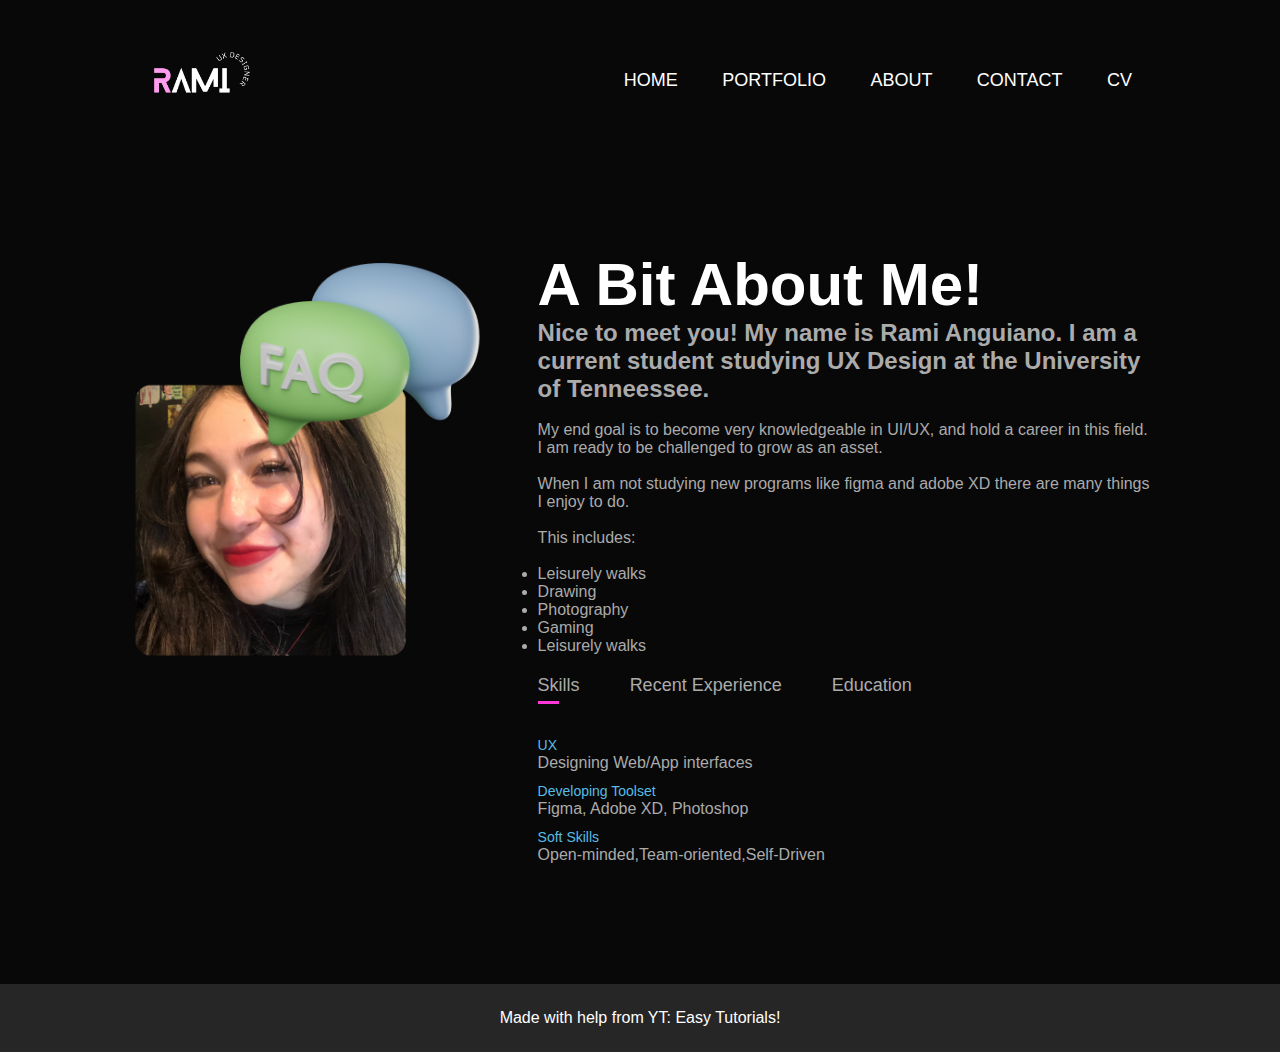
<file: ABOUTME.html>
<!DOCTYPE html>
<html lang="en">
<head>
    <meta charset="UTF-8">
    <meta http-equiv="X-UA-Compatible" content="IE=edge">
    <meta name="viewport" content="width=device-width, initial-scale=1.0">
    <title>Rami's Portfolio</title>
    <link rel="stylesheet" href="style.css"
</head>
<body> 
<div id="header">
   <div class="container"> 
       <nav>
       <img src="Black%20And%20White%20Rakia%20Design%20Studio%20Logo.png" class="logo">
            <ul> 
           <li><a href="index.html">HOME</a></li>
           <li><a href="PORTFOLIO.html">PORTFOLIO</a></li>
           <li><a href="ABOUTME.html">ABOUT</a></li>
           <li><a href="#">CONTACT</a></li>
            <li><a href="#">CV</a></li>
           </ul>
       </nav>
    </div>
</div>
      <!----------------------ABOUTME------------------>
<div id="about">
    <div class="container">
        <div class="row">
            <div class="about-col-1">
                <img src ="PORTRAIT%20PHOT%20ASSET.png">
            </div>
            <div class="about-col-2">
                <h1 class="sub-title">A Bit About Me!</h1>
                <h2> Nice to meet you! My name is Rami Anguiano. I am a current student studying UX Design at the University of Tenneessee.</h2>
                <p> <br>
                   My end 
goal is to become very knowledgeable in UI/UX, and hold a career 
in this field. I am ready to be challenged to grow as an asset. <br><br>
                    When I am not studying new programs like figma and adobe XD there are many things I enjoy to do. <br><br> This includes: 
                    <br> <br>
                    <li>Leisurely walks</li>
                    <li>Drawing</li>
                    <li>Photography</li>
                    <li>Gaming</li>
                    <li>Leisurely walks</li>
                </p>

                <div class="tab-titles">
                    <p class="tab-links active-link" onclick="opentab('skills')">Skills</p>
                    <p class="tab-links" onclick="opentab('experience')">Recent Experience</p>
                    <p class="tab-links" onclick="opentab('education')">Education</p>
                </div>
                <div class="tab-contents active-tab" id="skills">
                    <ul>
                        <li><span>UX</span><br>Designing Web/App interfaces</li>
                        <li><span>Developing Toolset</span><br>Figma, Adobe XD, Photoshop</li>
                        <li><span>Soft Skills</span><br>Open-minded,Team-oriented,Self-Driven</li>
                    </ul>
                </div>
                <div class="tab-contents" id="experience">
                    <ul>
                        <li><span>Current</span><br>Looking for employment/ internships</li>
                        <li><span>05-2022 to 11/2022</span><br>Full-Time Care Partner</li>
                        <li><span>04/2022 to 07/2022</span><br>Retail Associate for TJX MARSHALLS</li>
                        <li><span>08/2021 to 01/2022</span><br>Resident Assistant for Austin Peay State University.</li>
                    </ul>
                </div>
                <div class="tab-contents" id="education">
                    <ul>
                        <li><span>2023-current</span><br>Working on GOOGLE UX Certification</li>
                        <li><span>2022-2023</span><br>Currently working on BA-Information Sciences-UXD Concetration | Minor in Graphic Design </li>
                        <li><span>2020-2021</span><br>Studied at Austin Peay State University</li>
                    </ul>
                </div>
            </div>
        </div>
    </div>
</div>
      <!-- ---------services---------------- -->
<!--------FOOTER------>
  <div class="copyright">
        <p> Made with help from YT: Easy Tutorials!<i class="fas fa-heart">
    </div>
</div>



<script>

    var tablinks = document.getElementsByClassName("tab-links");
    var tabcontents = document.getElementsByClassName("tab-contents");

    function opentab(tabname){
        for(tablink of tablinks){
            tablink.classList.remove("active-link");
        }
        for(tabcontent of tabcontents){
            tabcontent.classList.remove("active-tab");
        }
        event.currentTarget.classList.add("active-link");
        document.getElementById(tabname).classList.add("active-tab");
    }

</script>

<script>

    var sidemeu = document.getElementById("sidemenu");

    function openmenu(){
        sidemeu.style.right = "0";
    }
    function closemenu(){
        sidemeu.style.right = "-200px";
    }

</script>
<script>
    const scriptURL = '< add you own link here >' // add your own app script link here
    const form = document.forms['submit-to-google-sheet']
    const msg = document.getElementById("msg")
  
    form.addEventListener('submit', e => {
      e.preventDefault()
      fetch(scriptURL, { method: 'POST', body: new FormData(form)})
        .then(response => {
            msg.innerHTML = "Message sent successfully"
            setTimeout(function(){
                msg.innerHTML = ""
            },5000)
            form.reset()
        })
        .catch(error => console.error('Error!', error.message))
    })
  </script>
   
   
    
</body> 
</html > 
          
          
          
          
          
          
          
          
          
          </body> 
</html >
</file>
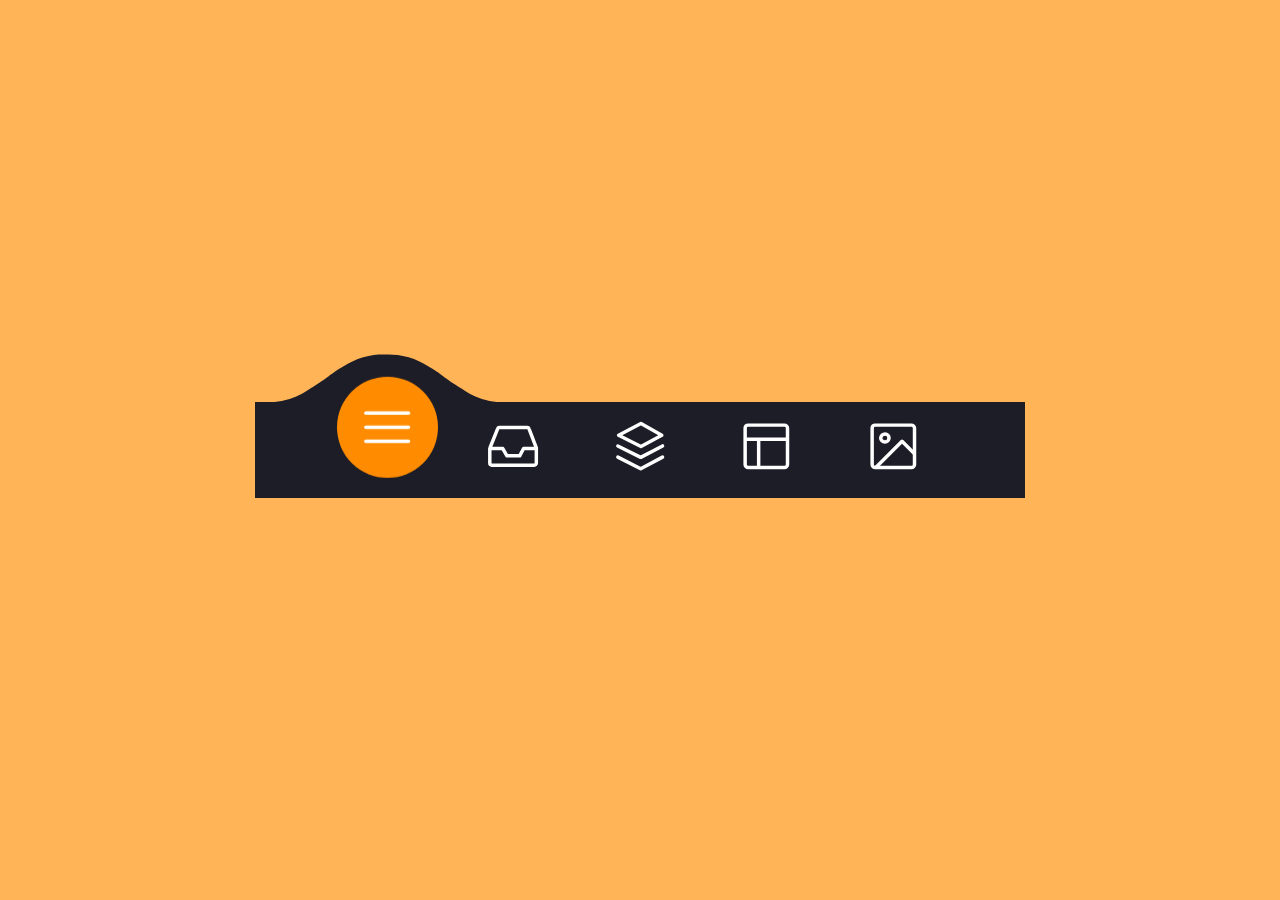
<file: EXPERIMENT.HTML>
<!DOCTYPE html>
<html lang="en">
<head>
    <meta charset="UTF-8">
    <meta http-equiv="X-UA-Compatible" content="IE=edge">
    <meta name="viewport" content="width=device-width, initial-scale=1.0">
    <title>Rami's Portfolio</title>
    <link rel="stylesheet" href=".experiment.css"> 
          <link rel="stylesheet" href="javasheet.js">
<menu class="menu">
    
    <button class="menu__item active" style="--bgColorItem: #ff8c00;" >
      <svg class="icon" viewBox="0 0 24 24">
        <path d="M3.8,6.6h16.4"/>
        <path d="M20.2,12.1H3.8"/>
        <path d="M3.8,17.5h16.4"/>
      </svg>
    </button>

    <button class="menu__item" style="--bgColorItem: #f54888;">
      <svg class="icon" viewBox="0 0 24 24">
        <path  d="M6.7,4.8h10.7c0.3,0,0.6,0.2,0.7,0.5l2.8,7.3c0,0.1,0,0.2,0,0.3v5.6c0,0.4-0.4,0.8-0.8,0.8H3.8
        C3.4,19.3,3,19,3,18.5v-5.6c0-0.1,0-0.2,0.1-0.3L6,5.3C6.1,5,6.4,4.8,6.7,4.8z"/>
        <path  d="M3.4,12.9H8l1.6,2.8h4.9l1.5-2.8h4.6"/>
      </svg>
    </button>

    <button class="menu__item" style="--bgColorItem: #4343f5;" >
      <svg class="icon" viewBox="0 0 24 24">
      <path  d="M3.4,11.9l8.8,4.4l8.4-4.4"/>
      <path  d="M3.4,16.2l8.8,4.5l8.4-4.5"/>
      <path  d="M3.7,7.8l8.6-4.5l8,4.5l-8,4.3L3.7,7.8z"/>
    </button>

    <button class="menu__item" style="--bgColorItem: #e0b115;" > 
      <svg class="icon" viewBox="0 0 24 24" >
        <path  d="M5.1,3.9h13.9c0.6,0,1.2,0.5,1.2,1.2v13.9c0,0.6-0.5,1.2-1.2,1.2H5.1c-0.6,0-1.2-0.5-1.2-1.2V5.1
          C3.9,4.4,4.4,3.9,5.1,3.9z"/>
        <path  d="M4.2,9.3h15.6"/>
        <path  d="M9.1,9.5v10.3"/>
    </button>

    <button class="menu__item" style="--bgColorItem:#65ddb7;">
      <svg class="icon" viewBox="0 0 24 24" >
        <path  d="M5.1,3.9h13.9c0.6,0,1.2,0.5,1.2,1.2v13.9c0,0.6-0.5,1.2-1.2,1.2H5.1c-0.6,0-1.2-0.5-1.2-1.2V5.1
          C3.9,4.4,4.4,3.9,5.1,3.9z"/>
        <path  d="M5.5,20l9.9-9.9l4.7,4.7"/>
        <path  d="M10.4,8.8c0,0.9-0.7,1.6-1.6,1.6c-0.9,0-1.6-0.7-1.6-1.6C7.3,8,8,7.3,8.9,7.3C9.7,7.3,10.4,8,10.4,8.8z"/>
      </svg>
    </button>

    <div class="menu__border"></div>

  </menu>

  <div class="svg-container">
    <svg viewBox="0 0 202.9 45.5" >
      <clipPath id="menu" clipPathUnits="objectBoundingBox" transform="scale(0.0049285362247413 0.021978021978022)">
        <path  d="M6.7,45.5c5.7,0.1,14.1-0.4,23.3-4c5.7-2.3,9.9-5,18.1-10.5c10.7-7.1,11.8-9.2,20.6-14.3c5-2.9,9.2-5.2,15.2-7
          c7.1-2.1,13.3-2.3,17.6-2.1c4.2-0.2,10.5,0.1,17.6,2.1c6.1,1.8,10.2,4.1,15.2,7c8.8,5,9.9,7.1,20.6,14.3c8.3,5.5,12.4,8.2,18.1,10.5
          c9.2,3.6,17.6,4.2,23.3,4H6.7z"/>
      </clipPath>
    </svg>
  </div>
</file>
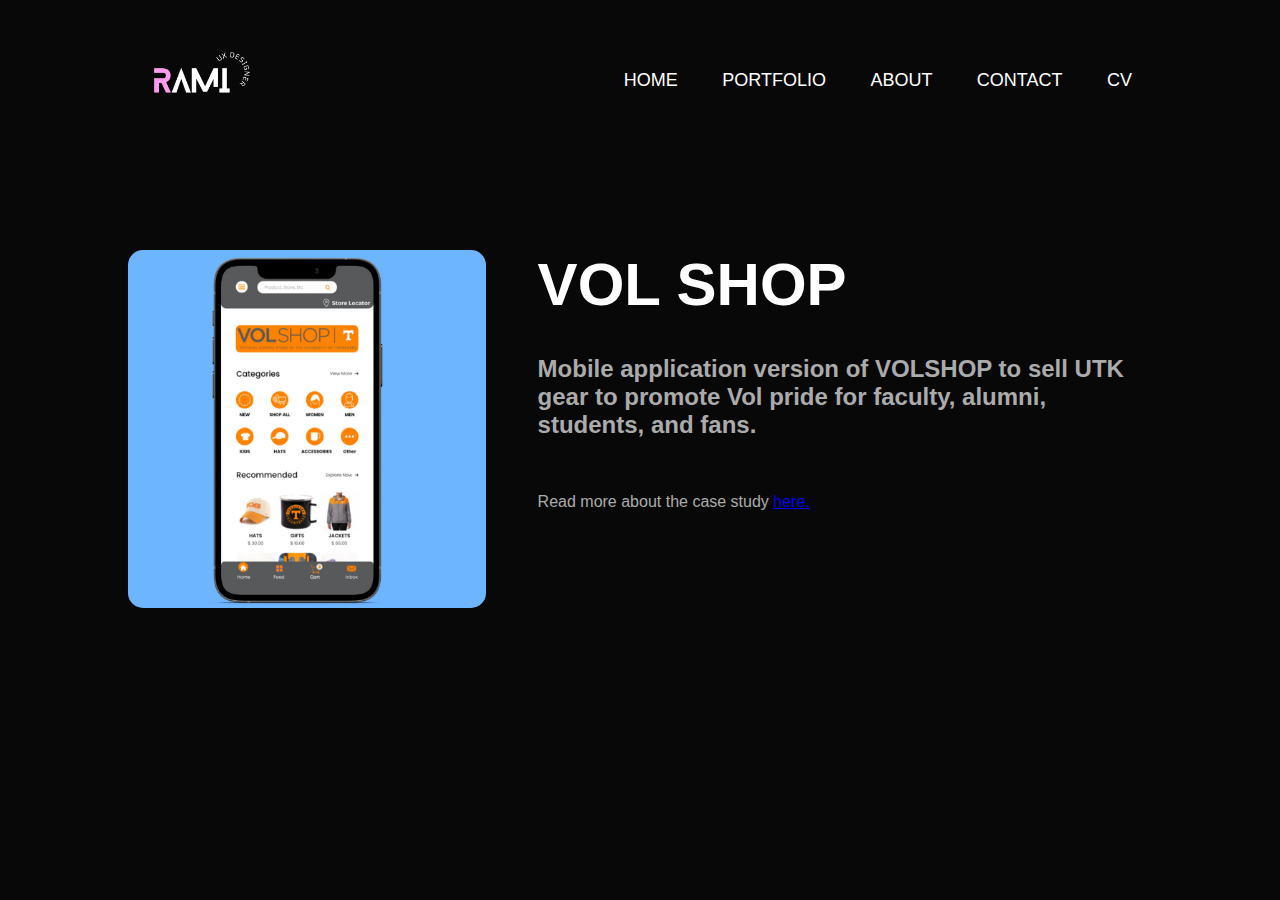
<file: PORTFOLIO.html>
<!DOCTYPE html>
<html lang="en">
<head>
    <meta charset="UTF-8">
    <meta http-equiv="X-UA-Compatible" content="IE=edge">
    <meta name="viewport" content="width=device-width, initial-scale=1.0">
    <title>Rami's Portfolio</title>
    <link rel="stylesheet" href="style.css"
</head>
<body> 
<div id="header">
   <div class="container"> 
       <nav>
       <img src="Black%20And%20White%20Rakia%20Design%20Studio%20Logo.png" class="logo">
            <ul> 
           <li><a href="index.html">HOME</a></li>
           <li><a href="PORTFOLIO.html">PORTFOLIO</a></li>
           <li><a href="ABOUTME.html">ABOUT</a></li>
           <li><a href="#contact">CONTACT</a></li>
            <li><a href="#">CV</a></li>
           </ul>
       </nav>
    </div>
</div>

    <!----------------------ABOUTME------------------>


    <div id="about">
    <div class="container">
        <div class="row">
            <div class="about-col-1">
                <img src= "volshop preview.png">  
            </div>
            <div class="about-col-2">
                <h1 class="sub-title">VOL SHOP</h1> <BR><BR>
                <h2>Mobile application version of VOLSHOP to sell UTK gear to promote Vol pride for faculty, alumni, students, and fans. 
 </h2><BR><BR><BR>
                <p> Read more about the case study <span><a href="VOLSHOP.html">here.</a></p>
     </div>
     </div>
    


  </script>
   
</body> 
</html >
</file>
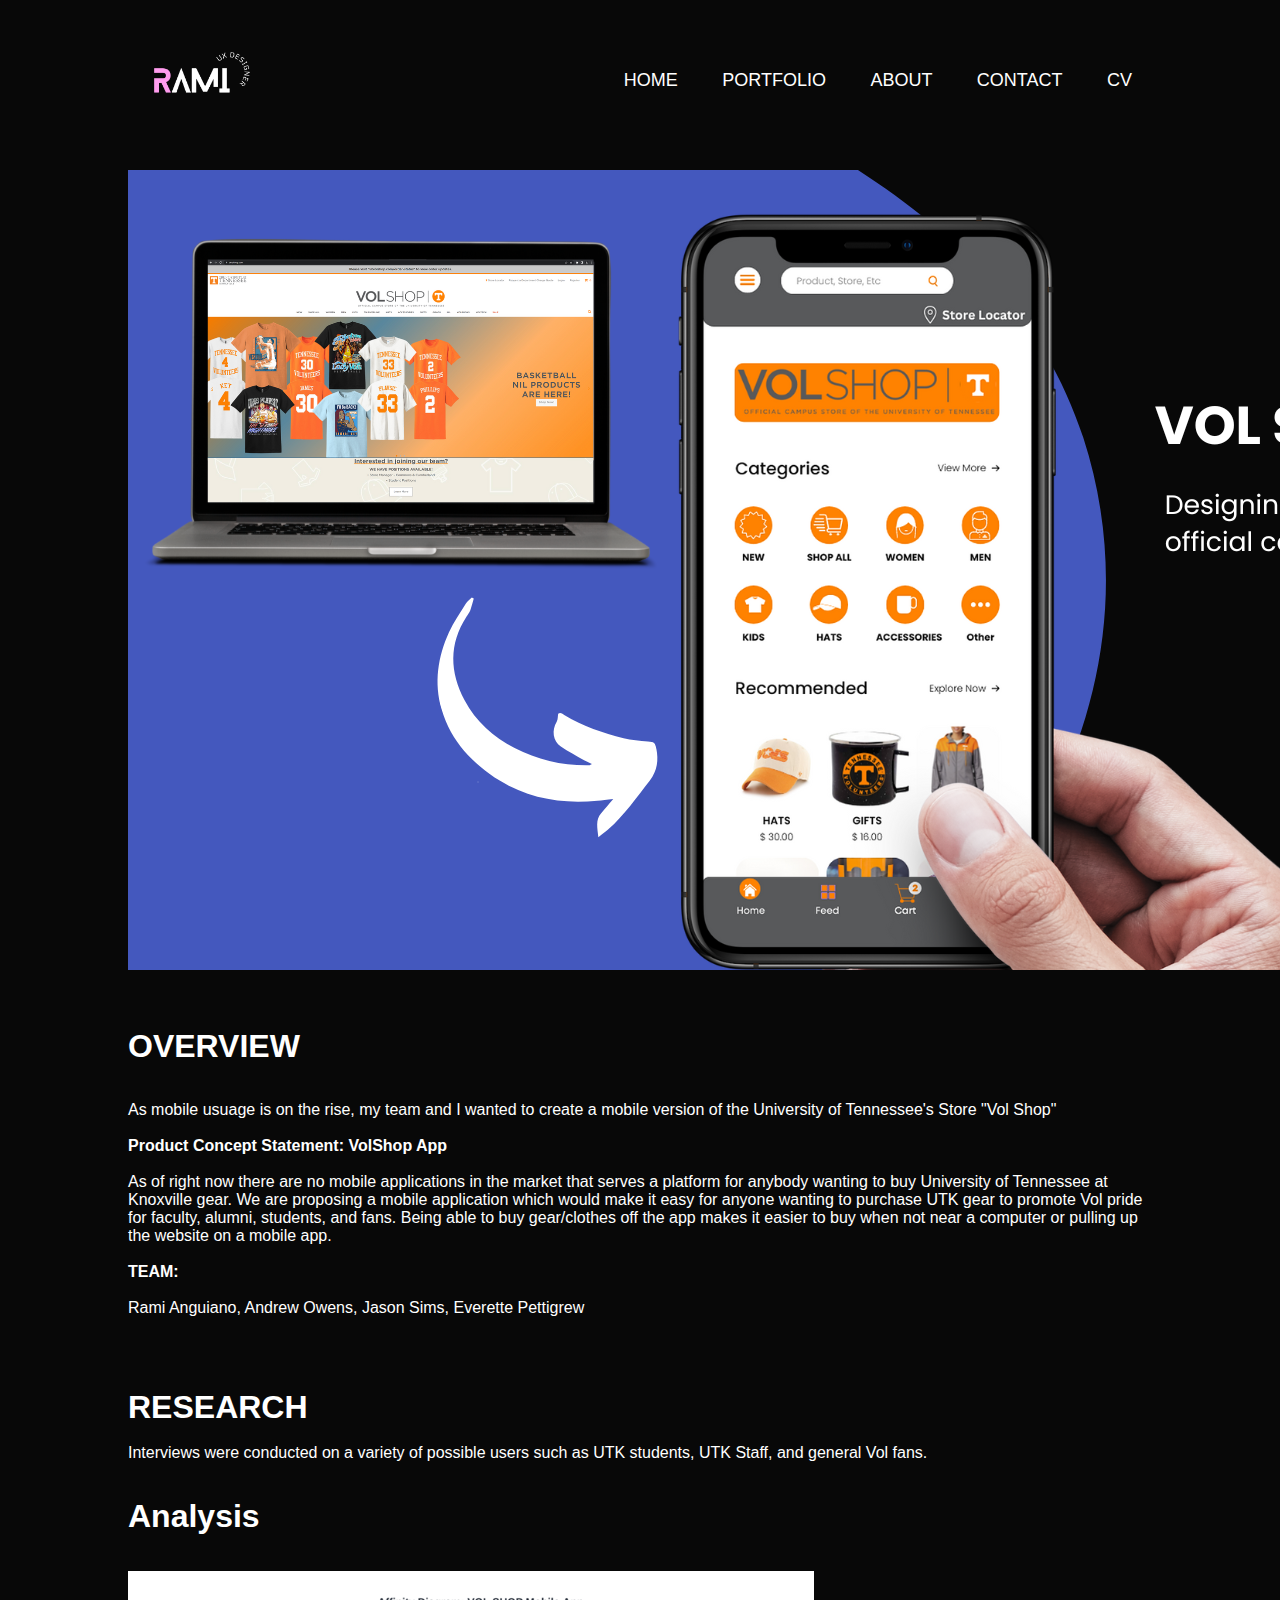
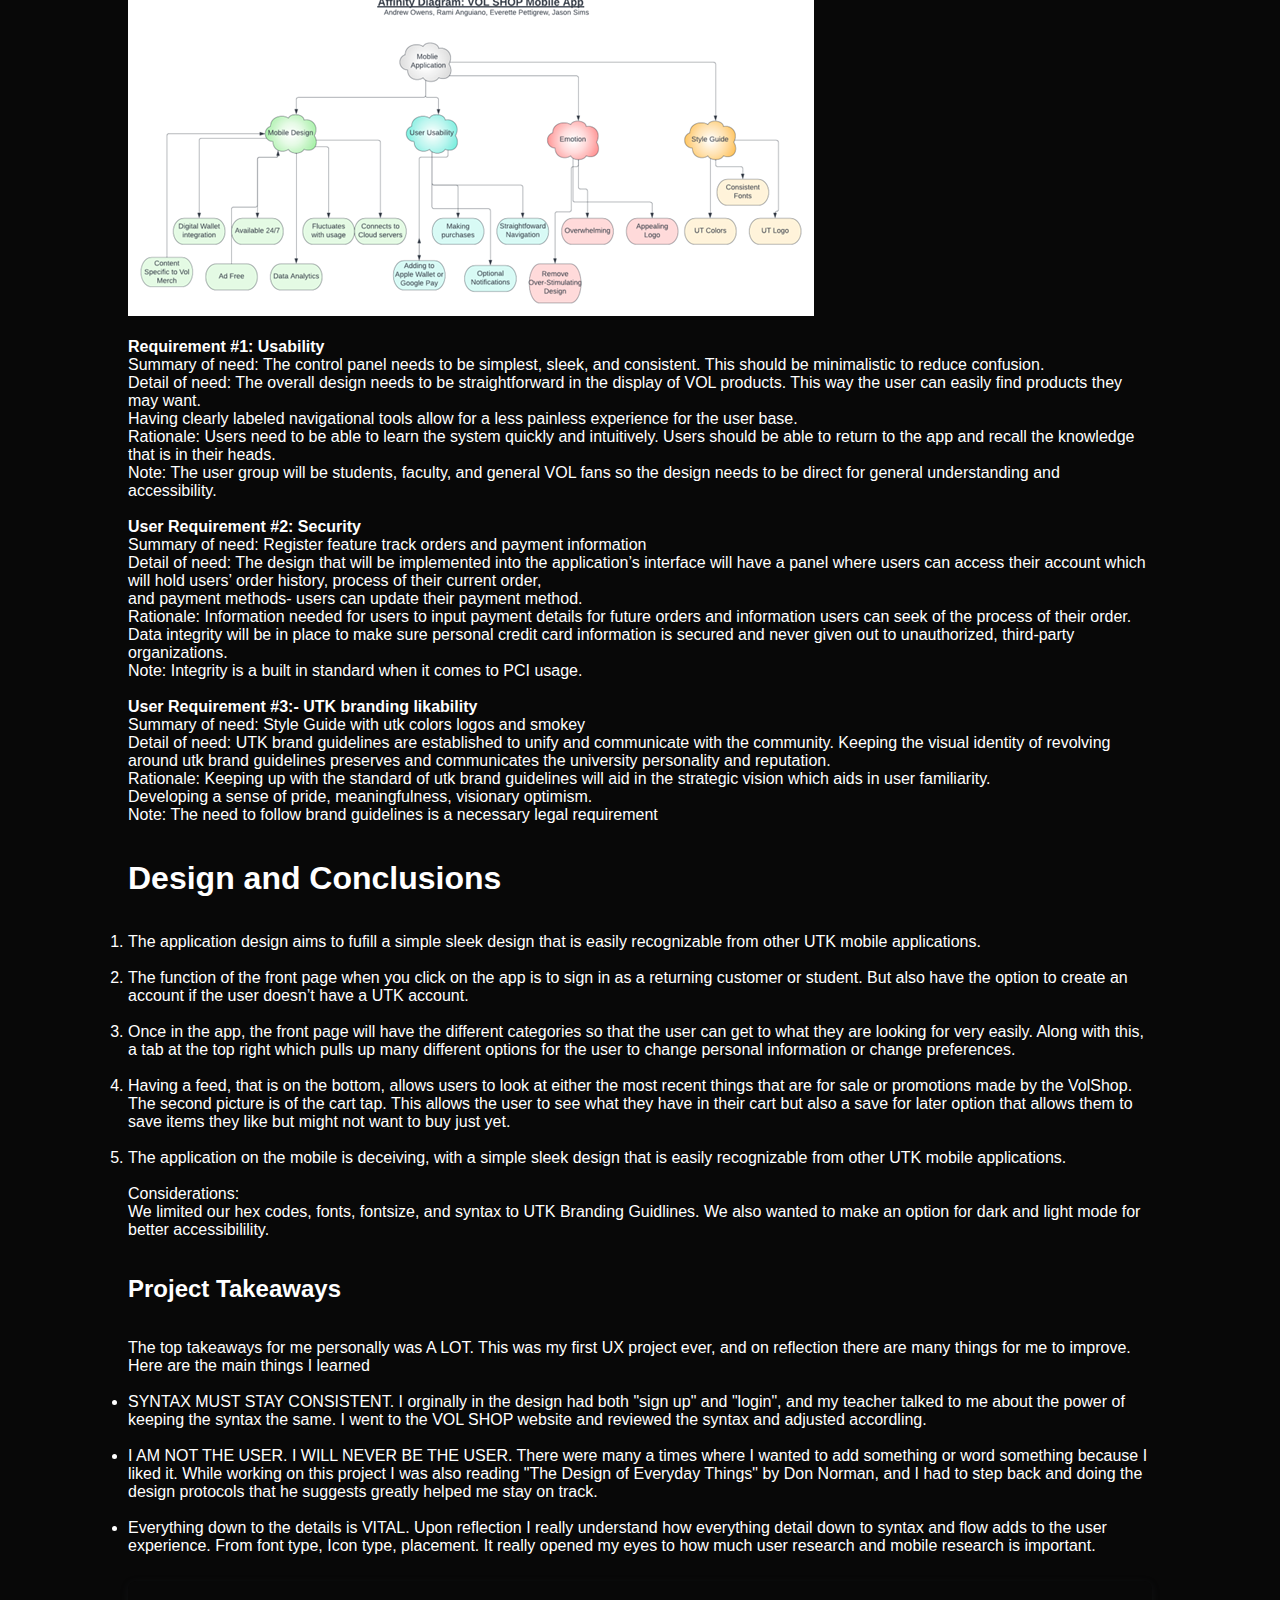
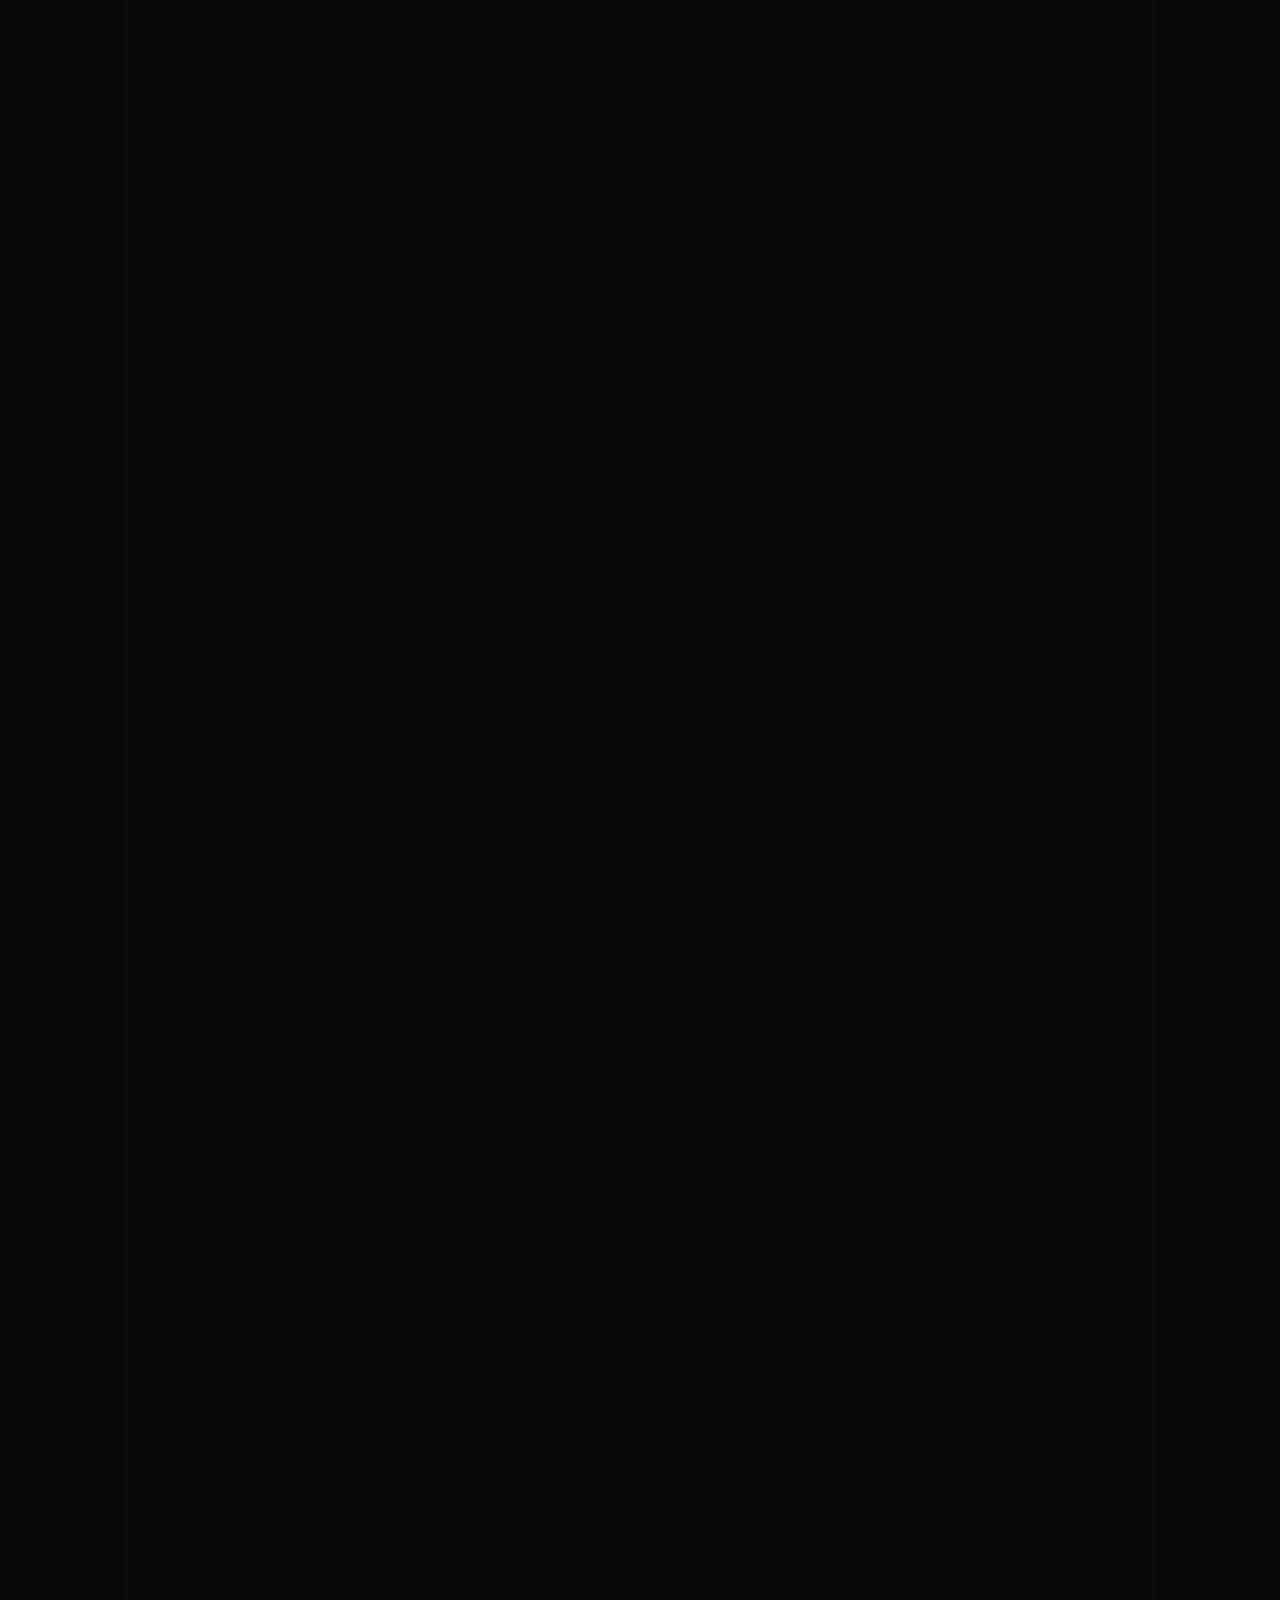
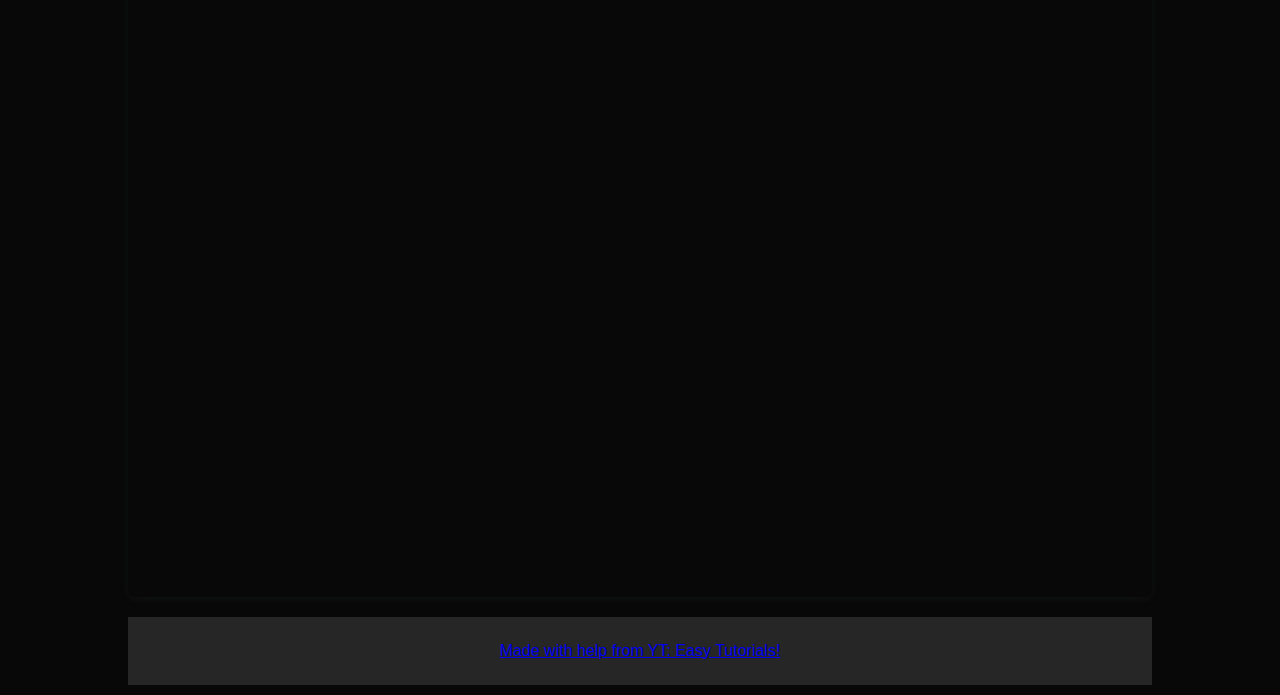
<file: VOLSHOP.html>
<!DOCTYPE html>
<html lang="en">
<head>
    <meta charset="UTF-8">
    <meta http-equiv="X-UA-Compatible" content="IE=edge">
    <meta name="viewport" content="width=device-width, initial-scale=1.0">
    <title>Rami's Portfolio</title>
    <link rel="stylesheet" href="style.css"
</head>
<body> 
<div id="header">
   <div class="container"> 
       <nav>
       <img src="Black%20And%20White%20Rakia%20Design%20Studio%20Logo.png" class="logo">
            <ul> 
           <li><a href="index.html">HOME</a></li>
           <li><a href="PORTFOLIO.html">PORTFOLIO</a></li>
           <li><a href="ABOUTME.html">ABOUT</a></li>
           <li><a href="#contact">CONTACT</a></li>
            <li><a href="#">CV</a></li>
           </ul>
       </nav>
    </div>
</div>
    <div class="container">
    <img src= "PORTFOLIO%20ASSEST%20(1920%20%C3%97%20200%20px).png"  
    </div>  <br><br> <br><br>
        
<!---idk man------>
           
 <h1>OVERVIEW</h1>   <br><br>
<P>As mobile usuage is on the rise, my team and I wanted to create a mobile version of the University of Tennessee's Store "Vol Shop" </P><br>
    
<p><strong>Product Concept Statement: VolShop App</strong> <br><br>
 As of right now there are no mobile applications in the market that serves a platform for anybody wanting to buy University of Tennessee at Knoxville gear. 
We are proposing a mobile application which would make it easy for anyone wanting to purchase UTK gear to promote Vol pride for faculty, alumni, students, and fans. 
Being able to buy gear/clothes off the app makes it easier to buy when not near a computer or pulling up the website on a mobile app. <br><br>
    <p><strong>TEAM:</strong> <br><br>
        <P>Rami Anguiano, Andrew Owens, Jason Sims, Everette Pettigrew
</P>
</p>    <br><br> <br><br>
<h1>RESEARCH</h1><br>
<p>Interviews were conducted on a variety of possible users such as UTK students, UTK Staff, and general Vol fans.  </p><br><br>
        
<H1>Analysis</H1><br><br>
   <img src="AFFINITY%20DIAGRAM.png">
        <br><br>
     <p>   <strong>Requirement #1: Usability </strong><br>
	Summary of need: The control panel needs to be simplest, sleek, and consistent. This should be minimalistic to reduce confusion.
<br>
	Detail of need: The overall design needs to be straightforward in the display of VOL products. This way the user can easily find products they may want.<br> Having clearly labeled navigational tools allow for a less painless experience for the user base. 
<br>
	Rationale:  Users need to be able to learn the system quickly and intuitively. Users should be able to return to the app and recall the knowledge that is in their heads.
<br>
	Note: The user group will be students, faculty, and general VOL fans so the design needs to be direct for general understanding and accessibility. 
<br><br>
<strong>User Requirement #2: Security</strong><br>
	Summary of need: Register feature track orders and payment information
<br>
	Detail of need: The design that will be implemented into the application’s interface will have a panel where users can access their account which will hold users’ order history, process of their current order, <br>and payment methods- users can update their payment method. 
<br>
	Rationale: Information needed for users to input payment details for future orders and information users can seek of the process of their order.<br> Data integrity will be in place to make sure personal credit card information is secured and never given out to unauthorized, third-party organizations. 
<br>
	Note: Integrity is a built in standard when it comes to PCI usage.
<br><br>
<strong>User Requirement #3:- UTK branding likability</strong><br> 
	Summary of need: Style Guide with utk colors logos and smokey
<br>
	Detail of need: UTK brand guidelines are established to unify and communicate with the community. Keeping the visual identity of revolving around utk brand guidelines preserves and communicates the university personality and reputation.
<br>
	Rationale:  Keeping up with the standard of utk brand guidelines will aid in the strategic vision which aids in user familiarity. <br>Developing a sense of pride, meaningfulness, visionary optimism.<br>
        Note:  The need to follow brand guidelines is a necessary legal requirement</p><br><br>
<h1>Design and Conclusions</h1><br><br>
        
  <ol>
        <li>The application design aims to fufill a simple sleek design that is easily recognizable from other UTK mobile applications. </li> <br>
          <li>The function of the front page when you click on the app is to sign in as a returning customer or student. But also have the option to create an account if the user doesn’t have a UTK account.  </li><br>
          <li>Once in the app, the front page will have the different categories so that the user can get to what they are looking for very easily. Along with this, a tab at the top right which pulls up many different options for the user to change personal information or change preferences.  </li><br>
          <li>Having a feed, that is on the bottom, allows users to look at either the most recent things that are for sale or promotions made by the VolShop. The second picture is of the cart tap. This allows the user to see what they have in their cart but also a save for later option that allows them to save items they like but might not want to buy just yet.</li> <br>
          <li>The application on the mobile is deceiving, with a simple sleek design that is easily recognizable from other UTK mobile applications.</li> 
        </ol>
        <br>
        <pr> Considerations:</pr>
        <p>We limited our hex codes, fonts, fontsize, and syntax to UTK Branding Guidlines. We also wanted to make an option for dark and light mode for better accessibilility.</p>
    <br> <br> 
        <h2>Project Takeaways</h2><br><br>
        <p>The top takeaways for me personally was A LOT. This was my first UX project ever, and on reflection there are many things for me to improve. Here are the main things I learned</p><br>
        <li>SYNTAX MUST STAY CONSISTENT. I orginally in the design had both "sign up" and "login", and my teacher talked to me about the power of keeping the syntax the same. I went to the VOL SHOP website and reviewed the syntax and adjusted accordling.</li><br>
        <li>I AM NOT THE USER. I WILL NEVER BE THE USER. There were many a times where I 
        wanted to add something or word something because I liked it. While working on this project I was also reading "The Design of Everyday Things" by Don Norman, and I had to step back and doing the design protocols that he suggests greatly helped me stay on track.</li><br>
         <li>Everything down to the details is VITAL. Upon reflection I really understand how everything detail down to syntax and flow adds to the user experience. From font type, Icon type, placement. It really opened my eyes to how much user research and mobile research is important.</li>

<div style="position: relative; width: 100%; height: 0; padding-top: 216.4251%;
 padding-bottom: 0; box-shadow: 0 2px 8px 0 rgba(63,69,81,0.16); margin-top: 1.6em; margin-bottom: 0.9em; overflow: hidden;
 border-radius: 8px; will-change: transform;">
  <iframe loading="lazy" style="position: absolute; width: 414px; height: 896px; top: 0; left: 0; border: none; padding: 0;margin: 0;"
    src="https:&#x2F;&#x2F;www.canva.com&#x2F;design&#x2F;DAFO70z2X8E&#x2F;watch?embed" allowfullscreen="allowfullscreen" allow="fullscreen">
  </iframe>
</div>
<a href="https:&#x2F;&#x2F;www.canva.com&#x2F;design&#x2F;DAFO70z2X8E&#x2F;watch?utm_content=DAFO70z2X8E&amp;utm_campaign=designshare&amp;utm_medium=embeds&amp;utm_source=link" target="_blank" rel="noopener">

    
 <!--------FOOTER------>
<!--------FOOTER------>
  <div class="copyright">
        <p> Made with help from YT: Easy Tutorials!<i class="fas fa-heart">
    </div>
</div>



<script>

    var tablinks = document.getElementsByClassName("tab-links");
    var tabcontents = document.getElementsByClassName("tab-contents");

    function opentab(tabname){
        for(tablink of tablinks){
            tablink.classList.remove("active-link");
        }
        for(tabcontent of tabcontents){
            tabcontent.classList.remove("active-tab");
        }
        event.currentTarget.classList.add("active-link");
        document.getElementById(tabname).classList.add("active-tab");
    }

</script>

<script>

    var sidemeu = document.getElementById("sidemenu");

    function openmenu(){
        sidemeu.style.right = "0";
    }
    function closemenu(){
        sidemeu.style.right = "-200px";
    }

</script>
<script>
    const scriptURL = '< add you own link here >' // add your own app script link here
    const form = document.forms['submit-to-google-sheet']
    const msg = document.getElementById("msg")
  
    form.addEventListener('submit', e => {
      e.preventDefault()
      fetch(scriptURL, { method: 'POST', body: new FormData(form)})
        .then(response => {
            msg.innerHTML = "Message sent successfully"
            setTimeout(function(){
                msg.innerHTML = ""
            },5000)
            form.reset()
        })
        .catch(error => console.error('Error!', error.message))
    })
  </script>
   
   
    
</body> 
</html > 
</body> 
</html >
</file>
<file: style.css>
*{
    margin: 0;
    padding: 0;
    font-family: 'Poppins', sans-serif;
    box-sizing: border-box
}
body{
    background: #080808;
    color: #fff;
}
#homepage-header{
    width: 100%;
    height: 100vh;
    background-image: url(PORTFOLIO%20ASSEST.png);
    background-size: cover;
    background-position: center;
}
.container{
    padding: 10px 10%;
}
nav{
    display: flex;
    align-items: center;
    justify-content: space-between;
    flex-wrap: wrap;
}
.logo{
    width: 140px;
}
nav ul li{
    display: inline-block;
    list-style: none;
    margin: 10px 20px;
}
nav ul li a{
    color: #fff;
    text-decoration: none;
    font-size: 18px;
    position: relative;
}
nav ul li a::after{
    content: '';
    width: 0;
    height: 3px;
    background: #FF37DB;
    position: absolute;
    left: 0;
    bottom: -6px;
    transition: 0.5s;
}
nav ul li a:hover::after{
    width: 100%;
}
.header-text{
    margin-top: 20%;
    font-size: 30px;
}
.header-text h1{
    font-size: 60px;
    margin-top: top;
}
.header-text h1 span {
    color: #FF9CEE;
}

}
/* -------portfolio----------- */
#portfolio{
    padding: 50px 0;
}
.work-list{
    display: grid;
    grid-template-columns: repeat(auto-fit, minmax(250px, 1fr));
    grid-gap: 40px;
    margin-top: 50px;
}
.work{
    border-radius: 10px;
    position: relative;
    overflow: hidden;
}
.work img{
    width: 100%;
    border-radius: 10px;
    display: block;
    transition: transform 0.5s;
}
.layer{
    width: 100%;
    height: 0;
    background: linear-gradient(rgba(0,0,0,0.6), #9146FF);
    border-radius: 10px;
    position: absolute;
    left: 0;
    bottom: 0;
    overflow: hidden;
    display: flex;
    align-items: center;
    justify-content: center;
    flex-direction: column;
    padding: 0 40px;
    text-align: center;
    font-size: 14px;
   transition: height 0.5s;
}
.layer h3{
    font-weight: 500;
    margin-bottom: 20px;
}
.layer a{
    margin-top: 20px;
    color: #FF37DB;
    text-decoration: none;
    font-size: 18px;
    line-height: 60px;
    background: #fff;
    width: 60px;
    height: 60px;
    border-radius: 50%;
    text-align: center;
}
.work:hover img{
    transform: scale(1.1);
}
.work:hover .layer{
    height: 100%;
}
.btn{
    display: block;
    margin: 50px auto;
    width: fit-content;
    border: 1px solid #FF9CEE;
    padding: 14px 50px;
    border-radius: 6px;
    text-decoration: none;
    color: #fff;
    transition: background 0.5s;
}
.btn:hover{
    background: #9146FF;
}
/* ---------contact-------- */
.contact-left{
    flex-basis: 35%;
}
.contact-right{
    flex-basis: 60%;
}
.contact-left p{
    margin-top: 30px;
}
.contact-left p i{
    color: #FF9CEE;
    margin-right: 15px;
    font-size: 25px;
}
.social-icons{
    margin-top: 30px;
}
.social-icons a{
    text-decoration: none;
    font-size: 30px;
    margin-right: 15px;
    color: #ababab;
    display: inline-block;
    transition: transform 0.5s;
}
.social-icons a:hover{
    color: #FF9CEE;
    transform: translateY(-5px);
}
.btn.btn2{
    display: inline-block;
    background: #9146FF;
}
.contact-right form{
    width: 100%;
}
form input, form textarea{
    width: 100%;
    border: 0;
    outline: none;
    background: #262626;
    padding: 15px;
    margin: 15px 0;
    color: #fff;
    font-size: 18px;
    border-radius: 6px;
}
form .btn2{
    padding: 14px 60px;
    font-size: 18px;
    margin-top: 20px;
    cursor: pointer;
}
.copyright{
    width: 100%;
    text-align: center;
    padding: 25px 0;
    background: #262626;
    font-weight: 300;
    margin-top: 20px;
}
.copyright i{
    color: #9146FF;
}
.copyright a{
    color: #9146FF;
    text-decoration: none;
}
/* -----------------css for small screens--------- */
nav .fas{
    display: none;
}

@media only screen and (max-width: 600px){
    #header{
        background-image: url(MOBILE%20BACKGROUND.png);
    }
    .header-text{
        margin-top: 100%;
        font-size: 16px;
    }
    .header-text h1{
        font-size: 30px;
    }
    nav .fas{
        display: block;
        font-size: 25px;
    }
    nav ul{
        background: #9146FF;
        position: fixed;
        top: 0;
        right: -200px;
        width: 200px;
        height: 100vh;
        padding-top: 50px;
        z-index: 2;
        transition: right 0.5s;
    }
    nav ul li{
        display: block;
        margin: 25px;
    }
    nav ul .fas{
        position: absolute;
        top: 25px;
        left: 25px;
        cursor: pointer;
    }
    .sub-title{
        font-size: 40px;
    }
    .about-col-1, .about-col-2{
        flex-basis: 100%;
    }
    .about-col-1{
        margin-bottom: 30px;
    }
    .about-col-2{
        font-size: 14px;
    }
    .tab-links{
        font-size: 16px;
        margin-right: 20px;
    }
    .contact-left, .contact-right{
        flex-basis: 100%;
    }
    .copyright{
        font-size: 14px;
    }
}
#msg{
    color: #61b752;
    margin-top: -40px;
    display: block;
}
/* ----------------INTERESTS------------- */
#services{
    padding: 30px 0;
}
.services-list{
    display: grid;
    grid-template-columns: repeat(auto-fit, minmax(250px, 1fr));
    grid-gap: 40px;
    margin-top: 50px;
}
.services-list div{
    background: #262626;
    padding: 40px;
    font-size: 13px;
    font-weight: 300;
    border-radius: 10px;
    transition: background 0.5s, transform 0.5s;
}
.services-list div i{
    font-size: 50px;
    margin-bottom: 30px;
}
.services-list div h2{
    font-size: 30px;
    font-weight: 500;
    margin-bottom: 15px;
}
.services-list div a{
    text-decoration: none;
    color: #fff;
    font-size: 12px;
    margin-top: 20px;
    display: inline-block;
}
.services-list div:hover{
    background: #9146FF;
    transform: translateY(-10px);
}
/* -----------about--------------- */
#about{
    padding: 80px 0;
    color: #ababab;
}
.row{
    display: flex;
    justify-content: space-between;
    flex-wrap: wrap;
}

.about-col-1{
    flex-basis: 35%;
}
.about-col-1 img{
    width: 100%;
    border-radius: 15px;
}
.about-col-2{
    flex-basis: 60%;
}

.sub-title{
    font-size: 60px;
    font-weight: 600;
    color: #fff;
}

.tab-titles{
    display: flex;
    margin: 20px 0 40px;
}
.tab-links{
    margin-right: 50px;
    font-size: 18px;
    font-weight: 500;
    cursor: pointer;
    position: relative;
}
.tab-links::after{
    content: '';
    width: 0;
    height: 3px;
    background: #FF37DB;
    position: absolute;
    left: 0;
    bottom: -8px;
    transition: 0.5s;
}

.tab-links.active-link::after{
    width: 50%;
}

.tab-contents ul li{
    list-style: none;
    margin: 10px 0;
}
.tab-contents ul li span{
    color: #57BDE6;
    font-size: 14px;
}
.tab-contents{
    display: none;
}
.tab-contents.active-tab{
    display: block;
}


* {box-sizing:border-box}

/* Slideshow container */
.slideshow-container {
  max-width: 1000px;
  position: relative;
  margin: auto;
}

/* Hide the images by default */
.mySlides {
  display: none;
}

/* Next & previous buttons */
.prev, .next {
  cursor: pointer;
  position: absolute;
  top: 50%;
  width: auto;
  margin-top: -22px;
  padding: 16px;
  color: white;
  font-weight: bold;
  font-size: 18px;
  transition: 0.6s ease;
  border-radius: 0 3px 3px 0;
  user-select: none;
}

/* Position the "next button" to the right */
.next {
  right: 0;
  border-radius: 3px 0 0 3px;
}

/* On hover, add a black background color with a little bit see-through */
.prev:hover, .next:hover {
  background-color: rgba(0,0,0,0.8);
}

/* Caption text */
.text {
  color: #f2f2f2;
  font-size: 15px;
  padding: 8px 12px;
  position: absolute;
  bottom: 8px;
  width: 100%;
  text-align: center;
}

/* Number text (1/3 etc) */
.numbertext {
  color: #f2f2f2;
  font-size: 12px;
  padding: 8px 12px;
  position: absolute;
  top: 0;
}

/* The dots/bullets/indicators */
.dot {
  cursor: pointer;
  height: 15px;
  width: 15px;
  margin: 0 2px;
  background-color: #bbb;
  border-radius: 50%;
  display: inline-block;
  transition: background-color 0.6s ease;
}

.active, .dot:hover {
  background-color: #717171;
}

/* Fading animation */
.fade {
  animation-name: fade;
  animation-duration: 1.5s;
}

@keyframes fade {
  from {opacity: .4}
  to {opacity: 1}
}
</file>
<file: .experiment.css>
html {

    box-sizing: border-box;
    --bgColorMenu : #1d1d27;
    --duration: .7s;    

}

html *,
html *::before,
html *::after {

    box-sizing: inherit;

}

body{
    
    margin: 0;
    display: flex;
    height: 100vh;
    overflow: hidden;
    align-items: center;
    justify-content: center;
    background-color: #ffb457;
    -webkit-tap-highlight-color: transparent;
    transition: background-color var(--duration);

}

.menu{

    margin: 0;
    display: flex;
    /* Works well with 100% width  */
    width: 32.05em;
    font-size: 1.5em;
    padding: 0 2.85em;
    position: relative;
    align-items: center;
    justify-content: center;
    background-color: var(--bgColorMenu);
    
}

.menu__item{
    
    all: unset;
    flex-grow: 1;
    z-index: 100;
    display: flex;
    cursor: pointer;
    position: relative;
    border-radius: 50%;
    align-items: center;
    will-change: transform;
    justify-content: center;
    padding: 0.55em 0 0.85em;
    transition: transform var(--timeOut , var(--duration));
    
}

.menu__item::before{
    
    content: "";
    z-index: -1;
    width: 4.2em;
    height: 4.2em;
    border-radius: 50%;
    position: absolute;
    transform: scale(0);
    transition: background-color var(--duration), transform var(--duration);
    
}


.menu__item.active {

    transform: translate3d(0, -.8em , 0);

}

.menu__item.active::before{
    
    transform: scale(1);
    background-color: var(--bgColorItem);

}

.icon{
    
    width: 2.6em;
    height: 2.6em;
    stroke: white;
    fill: transparent;
    stroke-width: 1pt;
    stroke-miterlimit: 10;
    stroke-linecap: round;
    stroke-linejoin: round;
    stroke-dasharray: 400;
    
}

.menu__item.active .icon {

    animation: strok 1.5s reverse;
    
}

@keyframes strok {

    100% {

        stroke-dashoffset: 400;

    }

}

.menu__border{

    left: 0;
    bottom: 99%;
    width: 10.9em;
    height: 2.4em;
    position: absolute;
    clip-path: url(#menu);
    will-change: transform;
    background-color: var(--bgColorMenu);
    transition: transform var(--timeOut , var(--duration));
    
}

.svg-container {

    width: 0;
    height: 0;
}


@media screen and (max-width: 50em) {
    .menu{
        font-size: .8em;
    }
}
</file>
